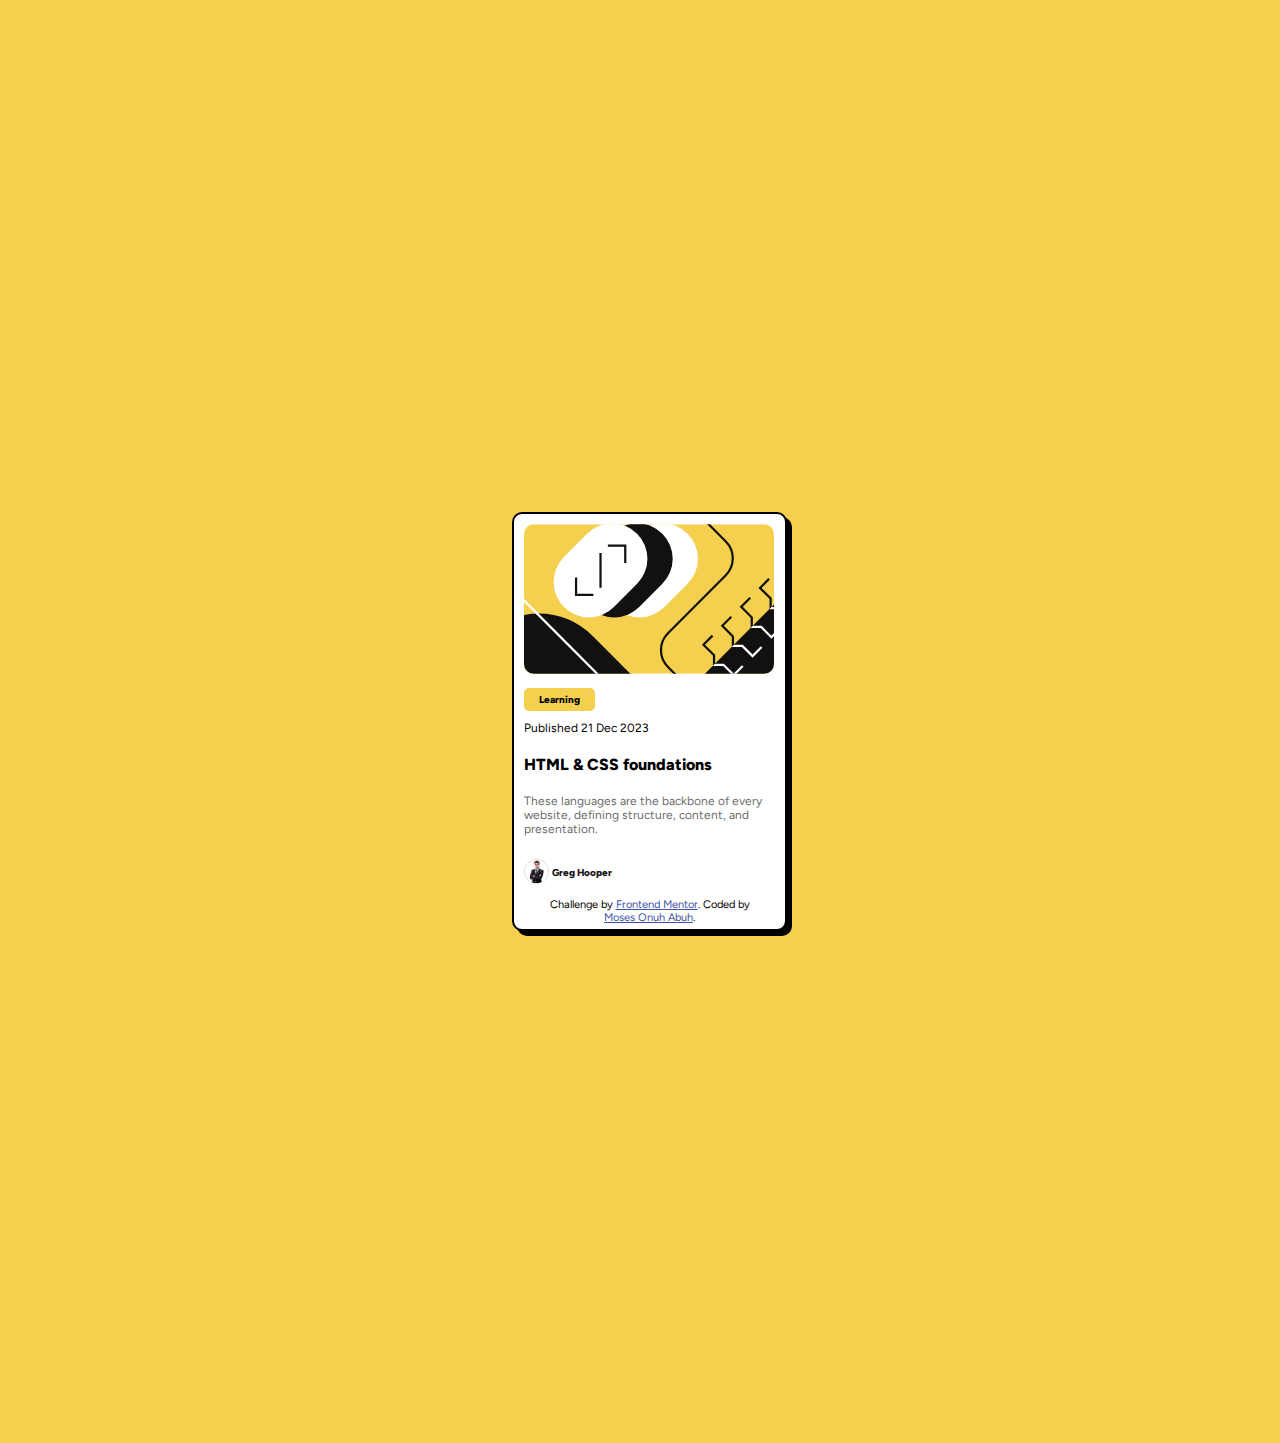
<file: blog-preview-card-main/index.html>
<!DOCTYPE html>
<html lang="en">
<head>
  <meta charset="UTF-8">
  <meta name="viewport" content="width=device-width, initial-scale=1.0"> <!-- displays site properly based on user's device -->

  <link rel="icon" type="image/png" sizes="32x32" href="./assets/images/favicon-32x32.png">
  
  <title>Frontend Mentor | Blog preview card</title>

  <!-- Feel free to remove these styles or customise in your own stylesheet 👍 -->
  <style>
   * {
  margin: 0;
  padding: 0;
  box-sizing: border-box;
}
    .attribution { font-size: 11px; text-align: center;  margin-bottom: 5px;}
    .attribution a { color: hsl(228, 45%, 44%); }

    @font-face {
      font-family: "MyFont";
      src: url("assets/fonts/Figtree-VariableFont_wght.ttf");
    }
    body {
      background-color: hsl(47, 88%, 63%);
      display: flex;
      align-items: center;
      font-family: "Myfont", sans-serif;
    }

    section {
      background-color: white;
      border: 2px solid black;
      border-radius: 10px;
      margin: 40% 40%;
      box-shadow: 5px 5px rgba(0,0,0,1)

    }
    div {
      margin: 0px 10px 0px 10px;
    }
    img {
      width: 250px;
      border-radius: 10px;
      margin-top: 10px;
      margin-bottom: 10px;

    }
    .learn {
      background-color: hsl(47, 88%, 63%);
      font-weight: 800;
      border-radius: 5px;
      padding: 5px 15px;
      margin: 0px 180px 10px  0px;
      font-size: 10px;
    }

    .date {
      font-size: 16px;
      margin-bottom: 20px;
      font-weight: 500px;
      font-size: 12px;
    }
    .html {
      font-weight: 800;
      cursor: pointer;
      margin-bottom: 20px;
    }

    .html:hover {
      color: hsl(47, 88%, 63%);
    }
    .bone {
      color: hsl(0, 0%, 42%);
      font-size: 12px; 
      margin-bottom: 30px; 
    }
    .name {
      font-size: 10px;
      color: hsl(0, 0%, 7%);
      font-weight: 800;
      margin-left: 28px;
      margin-bottom:-30px;
    }
    span img {
      border-radius: 50%;
      max-height: 25px;
      max-width: 25px;
      border: 0.1px solid rgba(61, 60, 60, 0.2);
      margin-top: 10px;
    }
@media (max-width: 480px) {
  section{
    margin:75px;
  }
}
  </style>
</head>
<body>
  <section>
    <div>
    <img src="illustration-article.svg" alt="agree">
  
  

  <p class="learn">Learning</p>
  <p class="date">Published 21 Dec 2023</p>

  <p class="html">HTML & CSS foundations</p>

  <p class="bone">These languages are the backbone of every website, defining structure, content, and presentation.</p>

  <p class="name">Greg Hooper</p><span><img src="ceo4.jpg" alt=""></span>
  <div class="attribution">
    Challenge by <a href="https://www.frontendmentor.io?ref=challenge" target="_blank">Frontend Mentor</a>. 
    Coded by <a href="#">Moses Onuh Abuh</a>.
  </div>
  </div>
  </section>
</body>
</html>
</file>
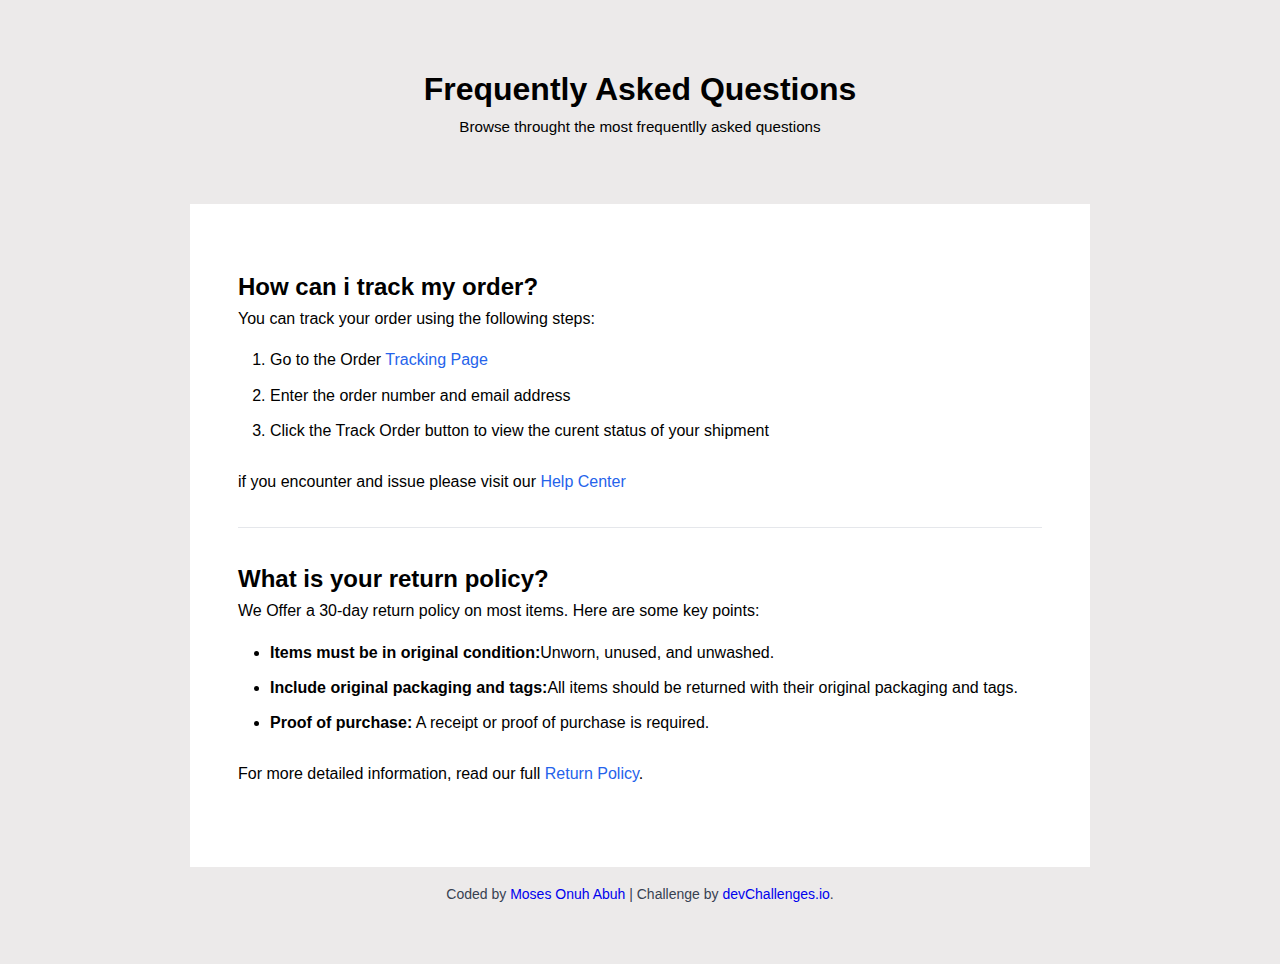
<file: simple-faq-master/index.html>
<!DOCTYPE html>
<html lang="en">
  <head>
    <meta charset="UTF-8" />
    <meta name="viewport" content="width=device-width, initial-scale=1.0" />

    <link
      rel="icon"
      href="resources/favicon.ico"
      type="image/x-icon"
      sizes="96x96"
    />

    <title>Simple FAQ | devChallenges.io</title>

    <!--You are welcome to delete these styles or modify them in your own stylesheet -->
    <style>
      * {
        margin: 0;
        padding: 0;
        box-sizing: border-box;
      }

      body {
        height: 100vh;
        font-family: 'Open Sans',sans-serif;
        background-color: rgb(236, 234, 234);
        line-height: 1.6;
      }

      .author-info {
        font-size: 14px;
        text-align: center;
        margin-top: 16px;
        color: rgb(55, 65, 81);
      }

      .author-info a {
        text-decoration: none;
      }
       header {
        text-align: center;
        margin: 4rem 1rem 4rem;
       }
       header p { 
        font-size: 0.95rem;
        
       }
       section {
        max-width: 900px;
        margin: auto; 
        background-color: rgb(255, 255, 255);
        padding: 4rem 3rem;
       }

       p {
        margin-bottom: 1rem;
       }

       ol, ul {
        margin-left: 2rem;
        margin-bottom: 1.6rem;
       }
        ol li, ul li {
        margin-bottom: 0.6rem;
        } 
      span {
        color: #2563eb;
        cursor: pointer;
      }
           hr {
        margin: 2rem 0;
        border: none;
        border-top: 1px solid #e5e7eb;
      }
    </style>
  </head>
  <body>
    <header>
	<h1>Frequently Asked Questions</h1>
	<p>Browse throught the most frequentlly asked questions</p>
    </header>   
<section>
	<h2>How can i track my order?</h2>
	<p>You can track your order using the following steps:</p>
	<ol>
		<li>Go to the Order <span>Tracking Page</span></li>
		<li>Enter the order number and email address</li>
		<li>Click the Track Order button to view the curent status of your shipment</li>
	</ol>
	<p>if you encounter and issue please visit our <span>Help Center</span></p>  
  <hr>
	<h2>What is your return policy?</h2>
	<p>We Offer a 30-day return policy on most items. Here are some key points:</p>
	<ul>
		<li><b>Items must be in original condition:</b>Unworn, unused, and unwashed.</li>
    <li><b>Include original packaging and tags:</b>All items should be returned with their original packaging and tags.</li>
    <li><b> Proof of purchase:</b> A receipt or proof of purchase is required.</li>
	</ul>
    <p>For more detailed information, read our full <span>Return Policy</span>.</p>
</section>
    <div class="author-info">
      Coded by <a href="#">Moses Onuh Abuh</a> | Challenge by
      <a href="https://www.devchallenges.io?ref=challenge" target="_blank"
        >devChallenges.io</a>.
    </div>
  </body>
</html>
</file>
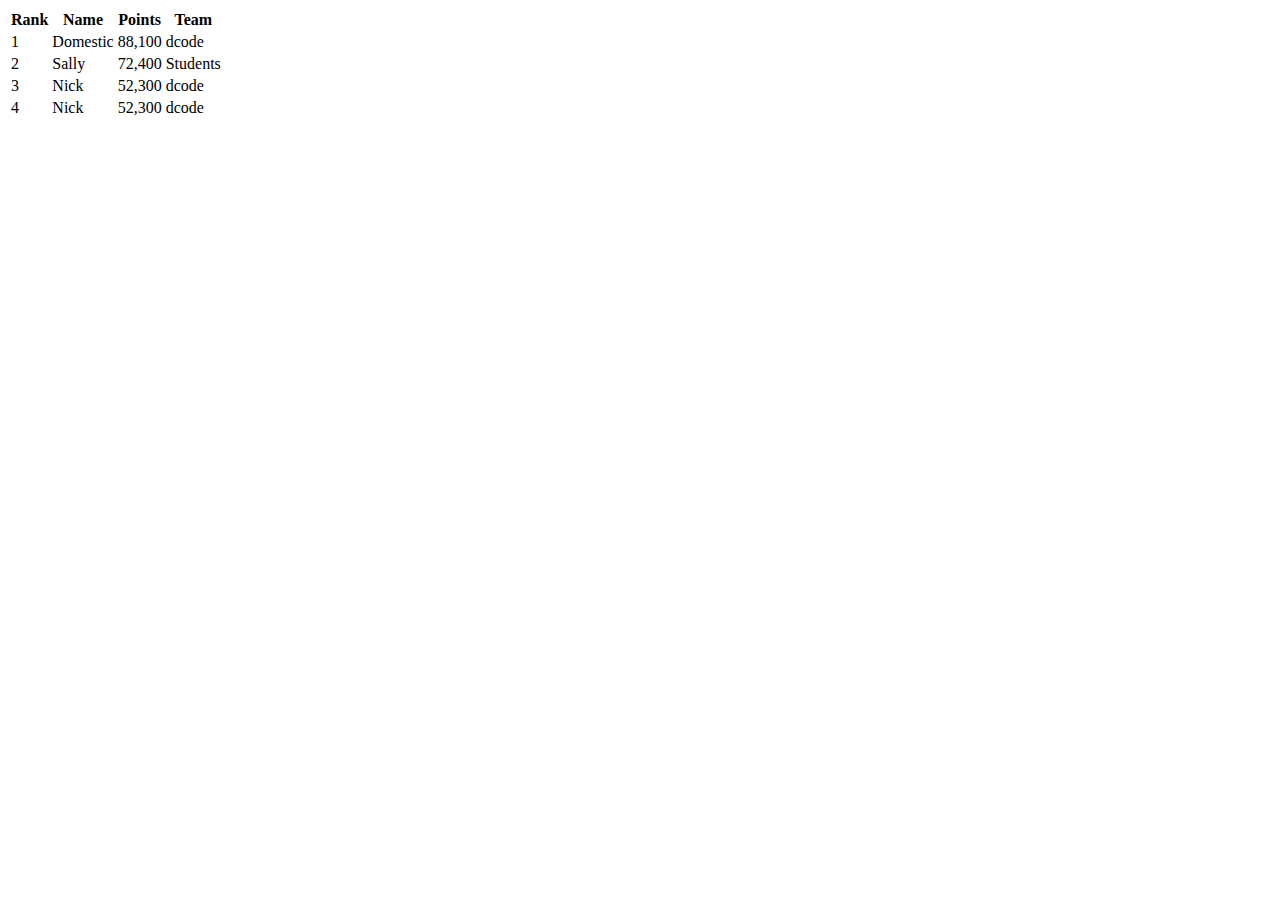
<file: Assignment on Tables.html>
<!DOCTYPE html>
<html lang="en">
<head>
	<meta charset="UTF-8">
	<meta name"viewport" content"width=device-width, initial-scale=1.0">
	<title>My First Project</title>
	<link rel="icon" type="image/x-icon"></link>
	<link rel="stylesheet" href="C:\Users\LENOVO\Desktop\WebDev\HTML\dcode.css">
	
</head>
<body> 

	<table class="content-table">
		<thead>
			<tr>
				<th>Rank</th>
				<th>Name</th>
				<th>Points</th>
				<th>Team</th>
			</tr>
		</thead>
		<tbody>
			<tr>
				<td>1</td>
				<td>Domestic</td>
				<td>88,100</td>
				<td>dcode</td>
			</tr>

			<tr class="active-row">
				<td>2</td>
				<td>Sally</td>
				<td>72,400</td>
				<td>Students</td>
			</tr>
			<tr>
				<td>3</td>
				<td>Nick</td>
				<td>52,300</td>
				<td>dcode</td>
			</tr>
			<tr>
				<td>4</td>
				<td>Nick</td>
				<td>52,300</td>
				<td>dcode</td>
			</tr>
		</tbody>
	</table>






</body>
</html>
</file>
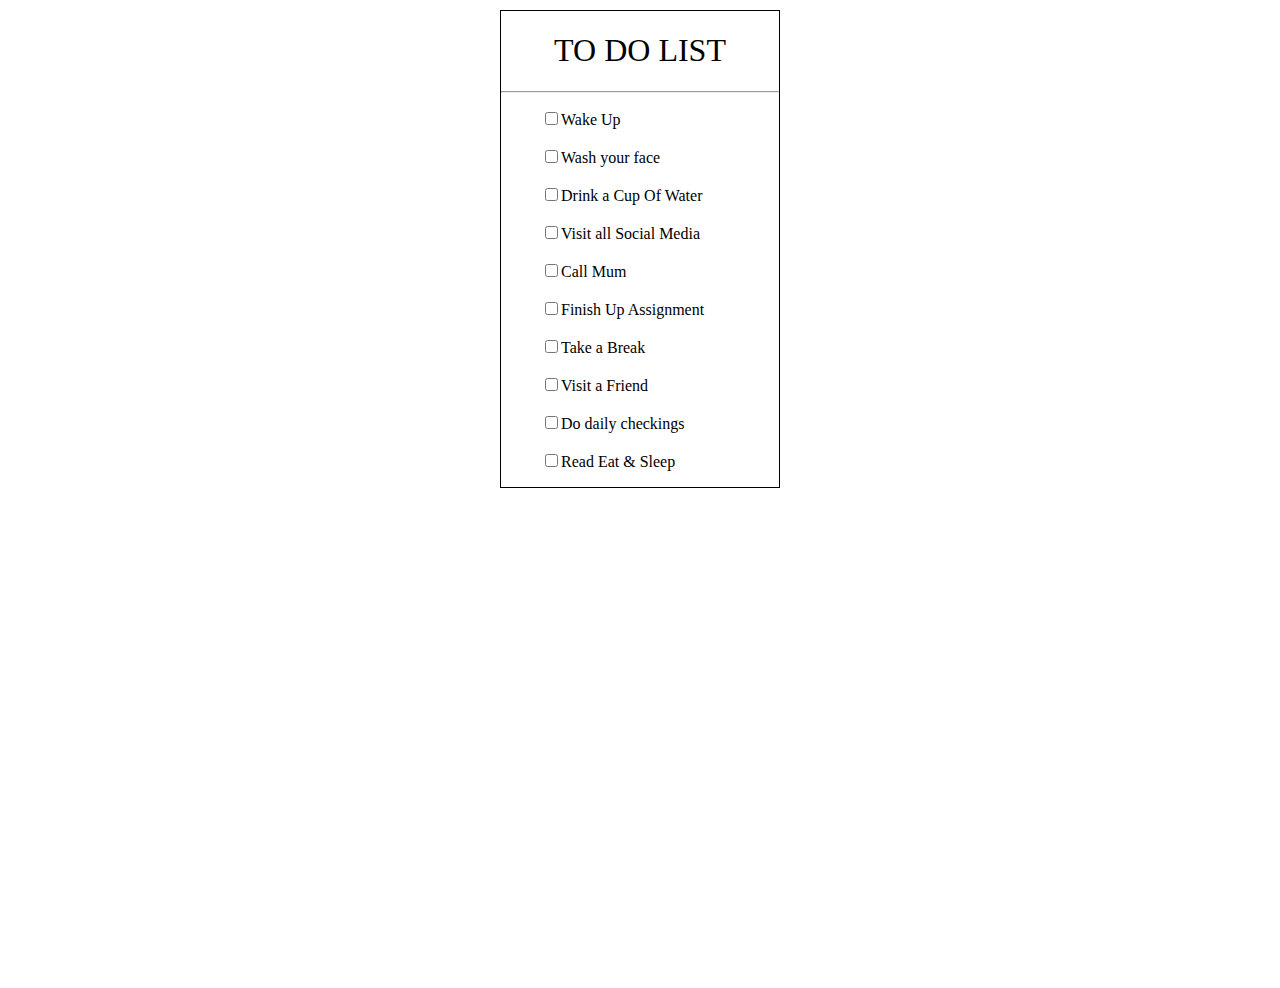
<file: TO-DO.html>
<!DOCTYPE html>
<html lang="en">
<head>
    <meta charset="UTF-8">
    <meta name="viewport" content="width=device-width, initial-scale=1.0">
    <title>TODO LIST</title>
</head>
<style> 
    body { 
        margin: 500px;
        margin-top: 10px;
        border: 1px solid black;
    
        
    }
    h1 {
        text-align: center;
        font-family: "Instrument Serif", serif;
        font-weight: 400;
        font-style: normal;
    } 
    ul {
        list-style-type: none;
    }
</style>

<body>
    <div>
         <h1>TO DO LIST</h1>
         <hr>
             <ul>
                <li><input type="checkbox">Wake Up</li> <br> 
                <li><input type="checkbox">Wash your face</li> <br>
                <li><input type="checkbox">Drink a Cup Of Water</li><br>
                <li><input type="checkbox">Visit all Social Media</li><br>
                <li><input type="checkbox">Call Mum</li><br>
                <li><input type="checkbox">Finish Up Assignment</li> <br>
                <li><input type="checkbox">Take a Break</li><br>
                <li><input type="checkbox">Visit a Friend </li><br>
                <li><input type="checkbox">Do daily checkings</li><br>
                <li><input type="checkbox">Read Eat & Sleep </li>


        </ul>
    </div>
    
    
</body>
</html>
</file>
